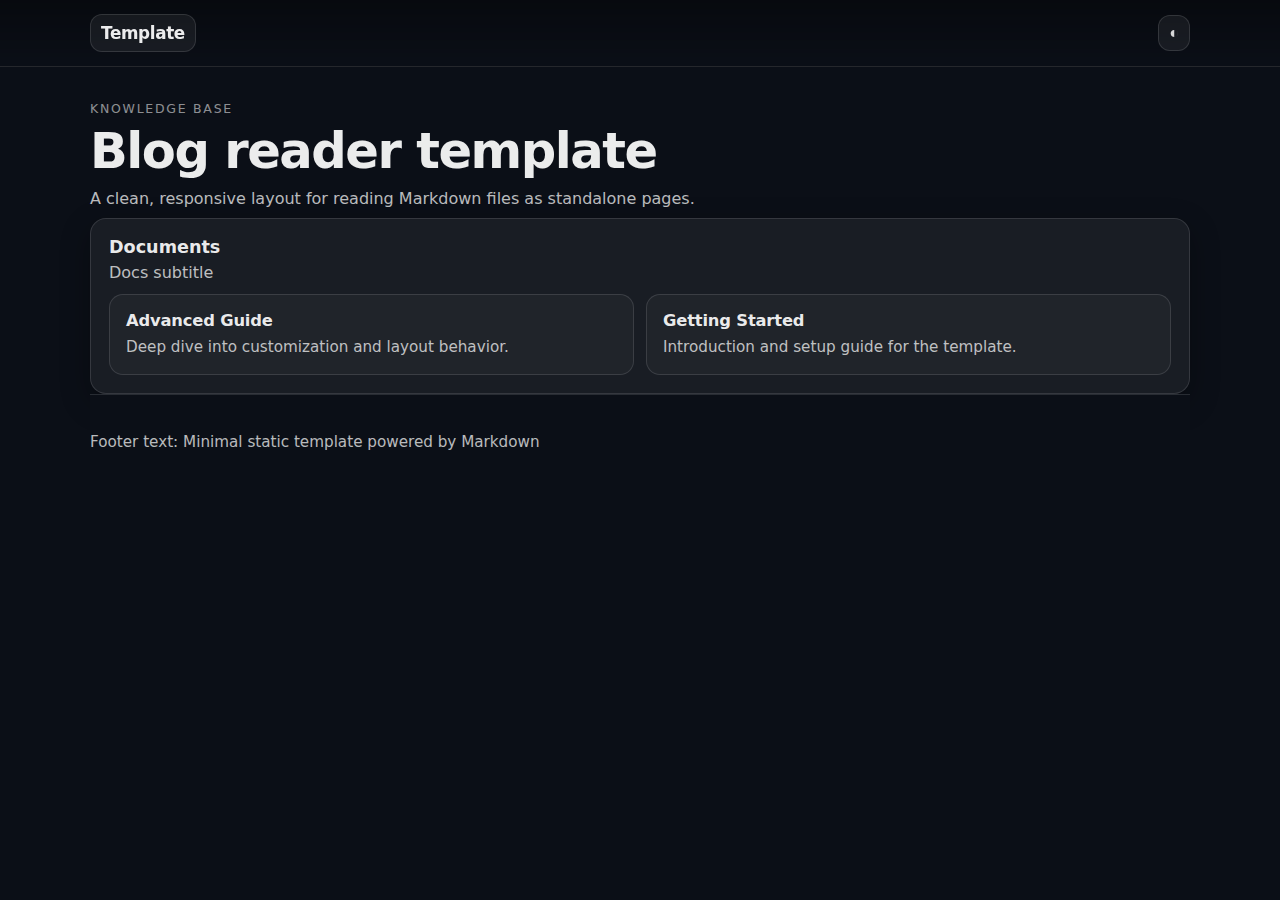
<file: index.html>
<!doctype html>
<html lang="en">
<head>
  <meta charset="utf-8" />
  <meta name="viewport" content="width=device-width, initial-scale=1" />
  <title>Docs</title>
  <link rel="stylesheet" href="styles.css" />
</head>

<body>
    <header class="site-header">
    <div class="container header-inner">
        <a class="brand" href="index.html">Template</a>

        <nav class="nav">
        <button id="themeToggle" class="btn btn-ghost" type="button" aria-label="Toggle theme">
            <span class="icon" aria-hidden="true">◐</span>
        </button>
        </nav>
    </div>
    </header>

  <main class="container">
    <section class="hero">
    <p class="eyebrow">Knowledge Base</p>
    <h1 class="hero-title">Blog reader template</h1>
    <p class="hero-subtitle">
        A clean, responsive layout for reading Markdown files as standalone pages.
    </p>
    </section>


    <section class="card">
        <div class="card-header">
        <h2 class="card-title">Documents</h2>
        <p class="card-subtitle">Docs subtitle</p>
        </div>


      <div id="docGrid" class="grid">
        <div class="skeleton"></div>
        <div class="skeleton"></div>
      </div>

      <p id="docError" class="error" hidden></p>
    </section>

    <footer class="footer">
    <p>
        Footer text: Minimal static template powered by Markdown
    </p>
    </footer>

  </main>

  <script src="app.js" defer></script>
</body>
</html>
</file>
<file: styles.css>
/* ---------- Base / Theme ---------- */
:root{
  --bg: #0b0f17;
  --panel: rgba(255,255,255,0.06);
  --panel-2: rgba(255,255,255,0.08);
  --text: rgba(255,255,255,0.92);
  --muted: rgba(255,255,255,0.72);
  --faint: rgba(255,255,255,0.55);
  --border: rgba(255,255,255,0.12);
  --shadow: 0 10px 30px rgba(0,0,0,0.30);
  --accent: #7c5cff;
  --accent-2: #23d5ab;
  --code-bg: rgba(255,255,255,0.08);
  --radius: 16px;
  --glow-1: rgba(124,92,255,0.35);
  --glow-2: rgba(35,213,171,0.22);
}

:root[data-theme="light"]{
  --bg: #f7f7fb;
  --panel: rgba(0,0,0,0.035);
  --panel-2: rgba(0,0,0,0.055);
  --text: rgba(0,0,0,0.88);
  --muted: rgba(0,0,0,0.65);
  --faint: rgba(0,0,0,0.55);
  --border: rgba(0,0,0,0.12);
  --shadow: 0 10px 30px rgba(0,0,0,0.10);
  --accent: #4a2bff;
  --accent-2: #00a884;
  --code-bg: rgba(0,0,0,0.04);
  --glow-1: rgba(150,130,255,0.20);
  --glow-2: rgba(120,240,210,0.15);
}

* { box-sizing: border-box; }
html, body { height: 100%; }
body{
  margin: 0;
  font-family: ui-sans-serif, system-ui, -apple-system, Segoe UI, Roboto, Helvetica, Arial, "Apple Color Emoji","Segoe UI Emoji";
  background: var(--bg);
  color: var(--text);
}

a { color: inherit; text-decoration: none; }
a:hover { text-decoration: underline; text-underline-offset: 3px; }
code, pre { font-family: ui-monospace, SFMono-Regular, Menlo, Monaco, Consolas, "Liberation Mono","Courier New", monospace; }

/* ---------- Layout ---------- */
.container{
  width: min(1100px, calc(100% - 32px));
  margin: 0 auto;
}

.site-header{
  position: sticky;
  top: 0;
  backdrop-filter: blur(12px);
  background: linear-gradient(to bottom, rgba(0,0,0,0.35), rgba(0,0,0,0.00));
  border-bottom: 1px solid var(--border);
  z-index: 10;
}

:root[data-theme="light"] .site-header{
  background: linear-gradient(to bottom, rgba(247,247,251,0.85), rgba(247,247,251,0.55));
}

.header-inner{
  display: flex;
  align-items: center;
  justify-content: space-between;
  padding: 14px 0;
  gap: 14px;
}

.bg-glow{
  position: fixed;
  inset: 0;
  pointer-events: none;
  z-index: -2;
  background:
    radial-gradient(1000px 600px at 20% -10%, var(--glow-1), transparent 55%),
    radial-gradient(900px 600px at 110% 10%, var(--glow-2), transparent 60%);
}

/* Smoothly fades the glow into solid background at the bottom */
.bg-mask{
  position: fixed;
  left: 0; right: 0; bottom: 0;
  height: 220px;
  pointer-events: none;
  z-index: -1;
  background: linear-gradient(to top, var(--bg), transparent);
}

.brand{
  font-weight: 700;
  letter-spacing: -0.02em;
  font-size: 1.05rem;
  padding: 8px 10px;
  border-radius: 12px;
  background: var(--panel);
  border: 1px solid var(--border);
}

.nav{
  display: flex;
  align-items: center;
  gap: 10px;
}

.nav-link{
  padding: 8px 10px;
  border-radius: 12px;
  color: var(--muted);
}
.nav-link[aria-current="page"]{
  color: var(--text);
  background: var(--panel);
  border: 1px solid var(--border);
}

.btn{
  border: 1px solid var(--border);
  background: var(--panel);
  color: var(--text);
  border-radius: 12px;
  padding: 8px 10px;
  cursor: pointer;
}
.btn:hover{ background: var(--panel-2); }
.btn-ghost{ display: inline-flex; align-items: center; gap: 8px; }
.icon{ font-size: 1rem; opacity: 0.9; }

.hero{
  padding: 34px 0 10px;
}
.eyebrow{
  color: var(--faint);
  text-transform: uppercase;
  letter-spacing: 0.14em;
  font-size: 0.78rem;
  margin: 0 0 8px;
}
.hero-title{
  font-size: clamp(2rem, 4vw, 3.1rem);
  line-height: 1.1;
  margin: 0 0 10px;
  letter-spacing: -0.03em;
}
.hero-subtitle{
  margin: 0;
  color: var(--muted);
  max-width: 65ch;
}

.card{
  background: var(--panel);
  border: 1px solid var(--border);
  border-radius: var(--radius);
  box-shadow: var(--shadow);
  padding: 18px;
}

.card-header{
  display: flex;
  flex-direction: column;
  gap: 6px;
  margin-bottom: 12px;
}
.card-title{ margin: 0; font-size: 1.1rem; }
.card-subtitle{ margin: 0; color: var(--muted); }

.grid{
  display: grid;
  grid-template-columns: repeat(12, 1fr);
  gap: 12px;
}

.doc-card{
  grid-column: span 6;
  padding: 16px;
  border-radius: 14px;
  border: 1px solid var(--border);
  background: rgba(255,255,255,0.03);
  transition: transform 120ms ease, background 120ms ease;
}
:root[data-theme="light"] .doc-card{ background: rgba(0,0,0,0.02); }

.doc-card:hover{
  transform: translateY(-2px);
  background: rgba(255,255,255,0.06);
}
:root[data-theme="light"] .doc-card:hover{ background: rgba(0,0,0,0.04); }

.doc-title{
  margin: 0 0 6px;
  font-size: 1.02rem;
  letter-spacing: -0.01em;
}
.doc-meta{
  margin: 0;
  color: var(--muted);
  font-size: 0.95rem;
  line-height: 1.5;
}

.skeleton{
  grid-column: span 6;
  height: 86px;
  border-radius: 14px;
  border: 1px solid var(--border);
  background: linear-gradient(90deg, rgba(255,255,255,0.02), rgba(255,255,255,0.10), rgba(255,255,255,0.02));
  background-size: 200% 100%;
  animation: shimmer 1.25s infinite linear;
}
:root[data-theme="light"] .skeleton{
  background: linear-gradient(90deg, rgba(0,0,0,0.02), rgba(0,0,0,0.06), rgba(0,0,0,0.02));
}

@keyframes shimmer{
  0%{ background-position: 0% 0; }
  100%{ background-position: 200% 0; }
}

.viewer{ padding: 22px 0 10px; }
.viewer-top{
  display: flex;
  align-items: center;
  justify-content: space-between;
  margin-bottom: 10px;
  gap: 12px;
}
.back-link{ color: var(--muted); }
.meta{ display:flex; gap:8px; align-items:center; }

.pill{
  display: inline-flex;
  align-items: center;
  gap: 8px;
  padding: 6px 10px;
  border-radius: 999px;
  border: 1px solid var(--border);
  background: var(--panel);
  color: var(--muted);
  font-size: 0.88rem;
}

/* ---------- Prose (Markdown) ---------- */
.prose{
  padding: 18px 18px;
}
.prose h1, .prose h2, .prose h3{
  letter-spacing: -0.02em;
  margin-top: 22px;
  margin-bottom: 10px;
}
.prose h1{ font-size: 1.9rem; margin-top: 6px; }
.prose h2{ font-size: 1.3rem; }
.prose h3{ font-size: 1.12rem; }

.prose p{ color: var(--text); margin: 12px 0; }
.prose ul, .prose ol{ margin: 12px 0 12px 22px; color: var(--text); }
.prose li{ margin: 6px 0; }

.prose a{
  color: var(--text);
  text-decoration: underline;
  text-decoration-color: color-mix(in oklab, var(--accent) 60%, transparent);
  text-underline-offset: 3px;
}
.prose blockquote{
  margin: 14px 0;
  padding: 12px 14px;
  border-left: 3px solid var(--accent);
  background: rgba(255,255,255,0.03);
  border-radius: 12px;
  color: var(--muted);
}
:root[data-theme="light"] .prose blockquote{
  background: rgba(0,0,0,0.03);
}

.prose pre{
  background: var(--code-bg);
  border: 1px solid var(--border);
  border-radius: 14px;
  padding: 12px 14px;
  overflow: auto;
}
.prose code{
  background: var(--code-bg);
  border: 1px solid var(--border);
  border-radius: 8px;
  padding: 0.15em 0.35em;
}

.footer{
  padding: 22px 0 40px;
  color: var(--muted);
  font-size: 0.95rem;

  background: var(--bg);
  border-top: 1px solid var(--border);
}



.tooltip {
  position: relative;
  cursor: help;
  border-bottom: 1px dotted var(--muted);
  display: inline-block;
}

.tooltip::after {
  content: attr(data-tooltip);
  position: absolute;
  bottom: calc(100% + 8px);
  left: 50%;
  transform: translateX(-50%);

  background: var(--bg);          /* opaque */
  color: var(--text);

  padding: 8px 10px;
  border-radius: 10px;
  font-size: 0.85rem;
  line-height: 1.4;

  border: 1px solid var(--border);
  box-shadow: 0 12px 30px rgba(0,0,0,0.35);

  white-space: normal;
  min-width: 180px;
  max-width: 260px;

  opacity: 0;
  pointer-events: none;
  transition: opacity 120ms ease, transform 120ms ease;

  z-index: 9999;
}

.tooltip.active::after {
  opacity: 1;
  transform: translateX(-50%) translateY(-4px);
}

.tooltip::before {
  content: "";
  position: absolute;
  bottom: 100%;
  left: 50%;
  transform: translateX(-50%);
  border-width: 6px;
  border-style: solid;
  border-color: transparent transparent var(--bg) transparent;
  opacity: 0;
  transition: opacity 120ms ease;
  z-index: 9999;
}

.tooltip.active::before {
  opacity: 1;
}

/* ---------- Responsive ---------- */
@media (max-width: 820px){
  .doc-card, .skeleton{ grid-column: span 12; }
  .header-inner{ padding: 12px 0; }
  .nav{ gap: 6px; }
}
</file>
